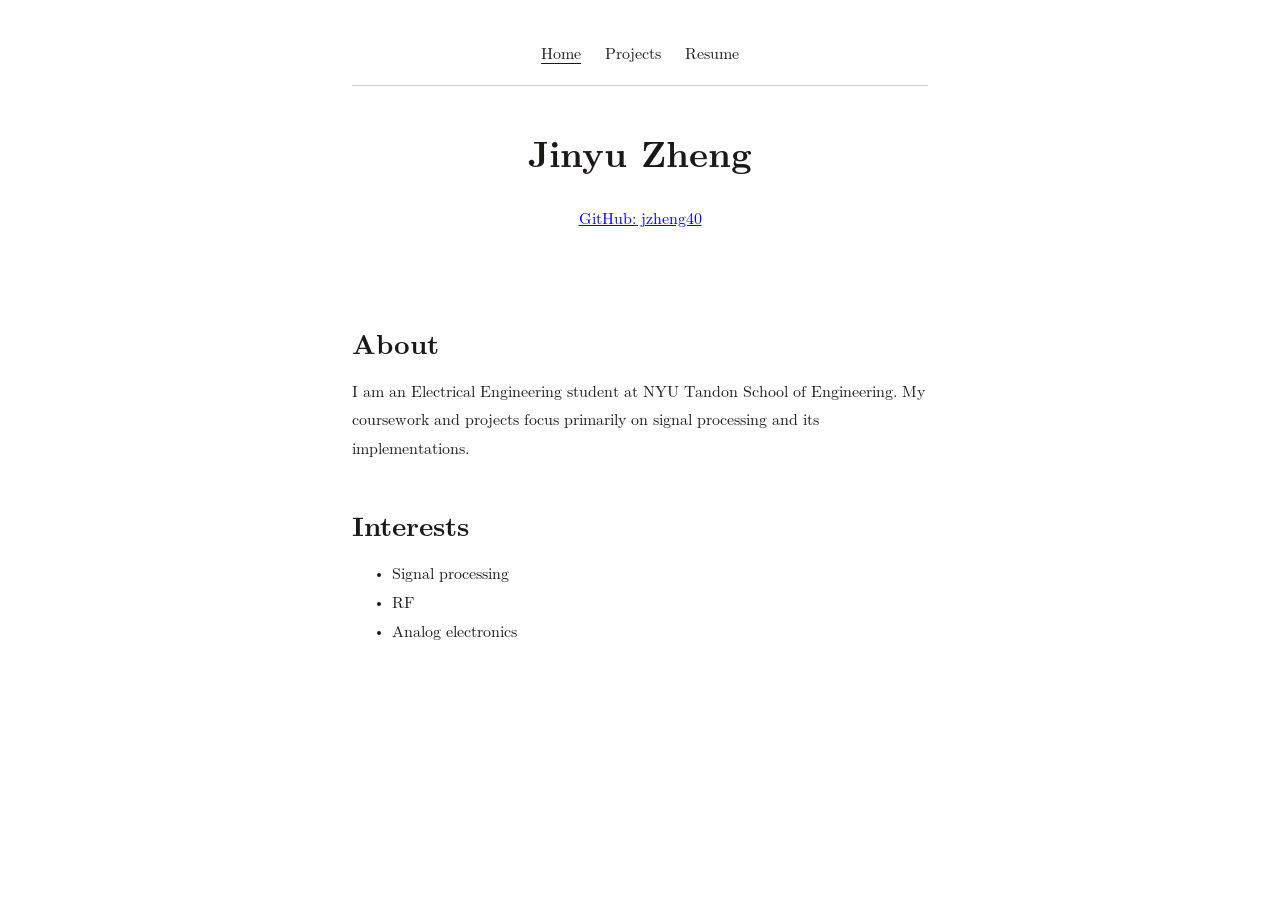
<file: index.html>
<!DOCTYPE html>
<html lang="en">
<head>
  <meta charset="utf-8">
  <meta name="viewport" content="width=device-width, initial-scale=1">
  <title>Jinyu Zheng</title>
  <link rel="stylesheet" href="assets/latex/latex.css">
  <link rel="stylesheet" href="styles.css?v=2">
</head>
<body>
  <nav class="site-nav" aria-label="Main navigation">
    <a href="index.html" aria-current="page">Home</a>
    <a href="projects.html">Projects</a>
    <a href="resume.html">Resume</a>
  </nav>

  <main>
    <header class="document-title">
      <h1>Jinyu Zheng</h1>
      <p><a class="github-link" href="https://github.com/jzheng40">GitHub: jzheng40</a></p>
    </header>
    <section class="about">
      <h2>About</h2>
      <p>I am an Electrical Engineering student at NYU Tandon School of Engineering. My coursework and projects focus primarily on signal processing and its implementations.</p>
    </section>
    <section>
      <h2>Interests</h2>
      <ul>
        <li>Signal processing</li>
        <li>RF</li>
        <li>Analog electronics</li>
      </ul>
    </section>
  </main>
</body>
</html>
</file>
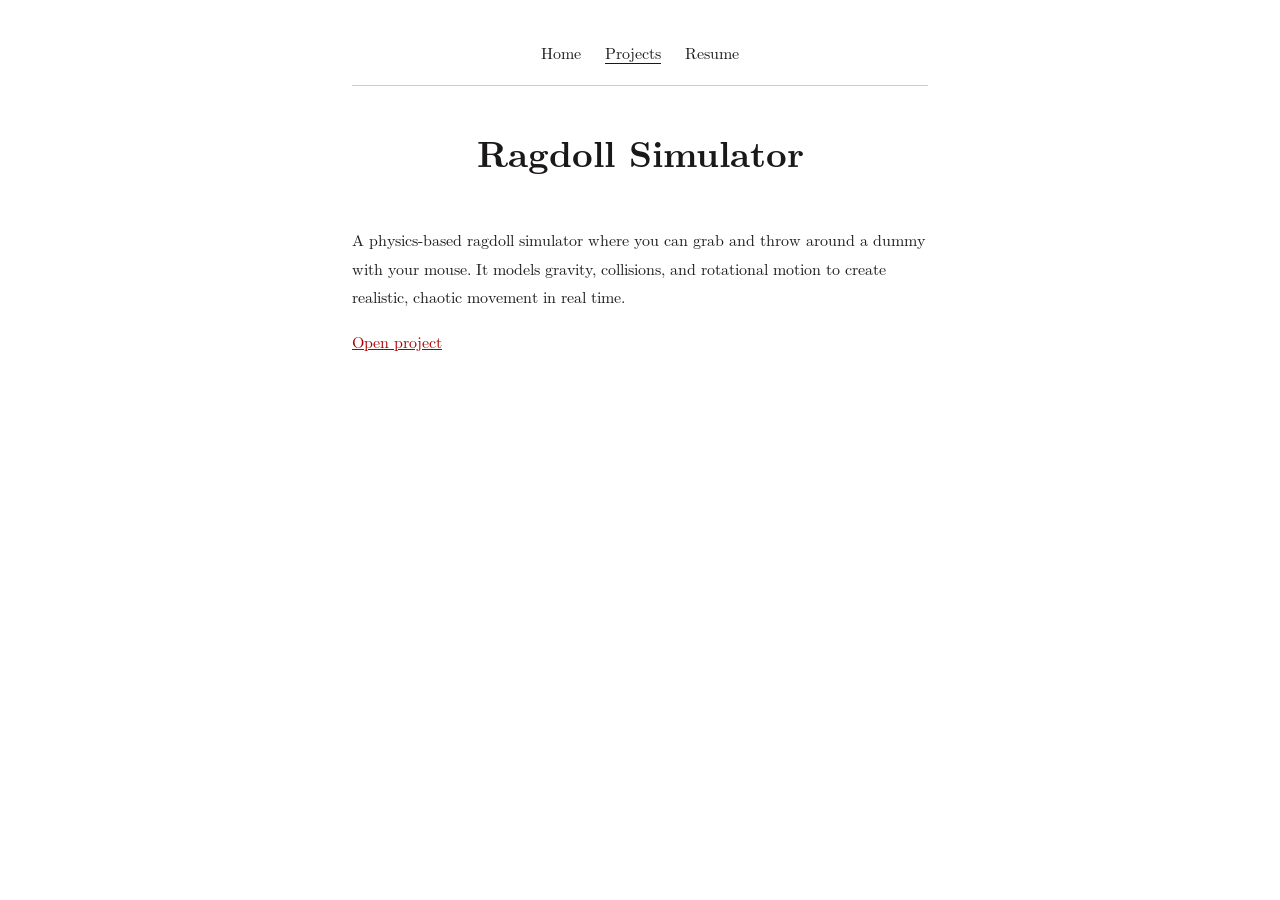
<file: projects/project1/index.html>
<!DOCTYPE html>
<html lang="en">
<head>
  <meta charset="utf-8">
  <meta name="viewport" content="width=device-width, initial-scale=1">
  <title>Ragdoll Simulator</title>
  <link rel="stylesheet" href="../../assets/latex/latex.css">
  <link rel="stylesheet" href="../../styles.css?v=2">
</head>
<body>
  <nav class="site-nav" aria-label="Main navigation">
    <a href="../../index.html">Home</a>
    <a href="../../projects.html" aria-current="page">Projects</a>
    <a href="../../resume.html">Resume</a>
  </nav>

  <main>
    <header class="document-title">
      <h1>Ragdoll Simulator</h1>
    </header>
    <p>A physics-based ragdoll simulator where you can grab and throw around a dummy with your mouse. It models gravity, collisions, and rotational motion to create realistic, chaotic movement in real time.</p>
    <p><a href="https://www.glowscript.org/#/user/allenjinyu/folder/MyPrograms/program/physicsProj">Open project</a></p>
  </main>
</body>
</html>
</file>
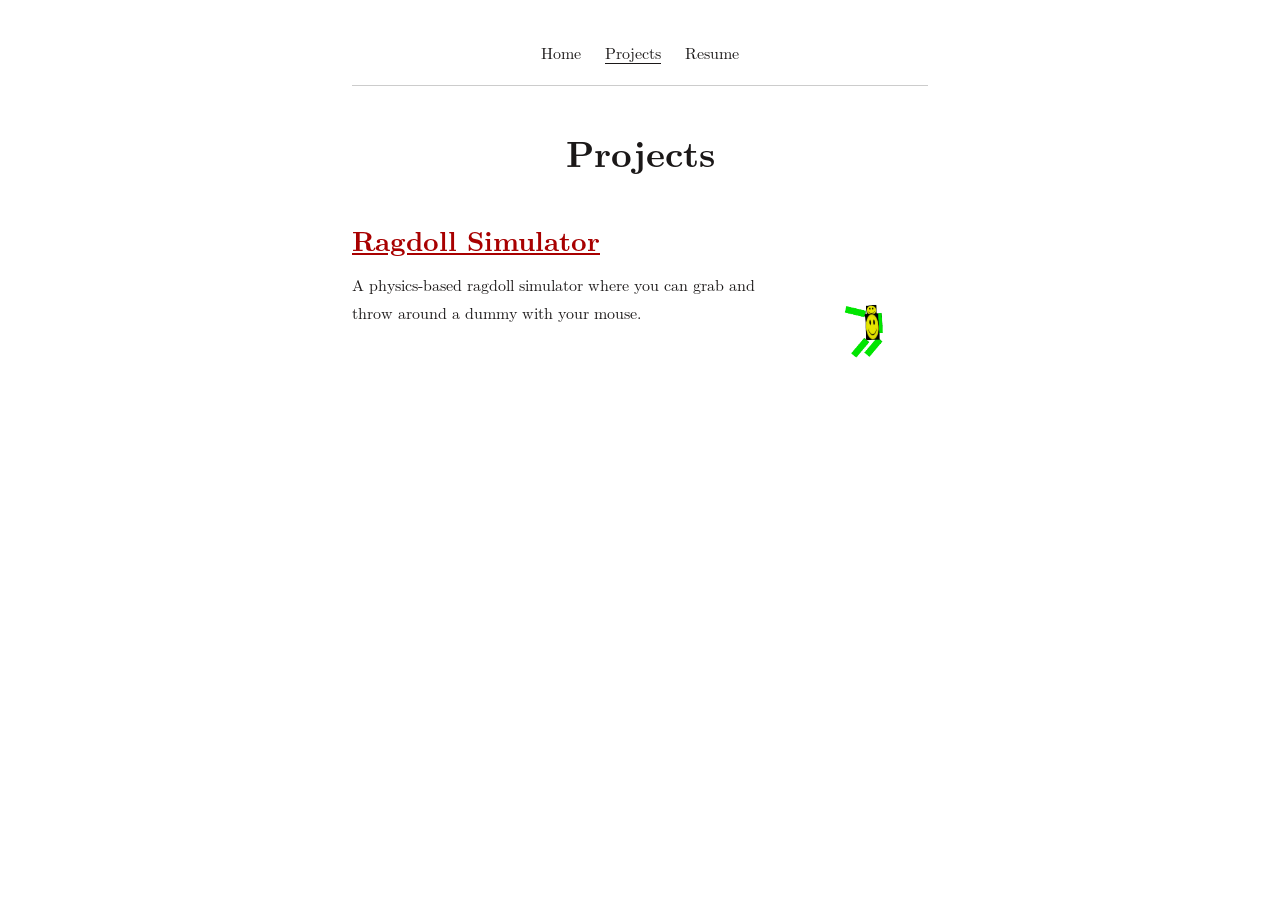
<file: projects.html>
<!DOCTYPE html>
<html lang="en">
<head>
  <meta charset="utf-8">
  <meta name="viewport" content="width=device-width, initial-scale=1">
  <title>Projects</title>
  <link rel="stylesheet" href="assets/latex/latex.css">
  <link rel="stylesheet" href="styles.css?v=2">
</head>
<body>
  <nav class="site-nav" aria-label="Main navigation">
    <a href="index.html">Home</a>
    <a href="projects.html" aria-current="page">Projects</a>
    <a href="resume.html">Resume</a>
  </nav>

  <main>
    <header class="document-title">
      <h1>Projects</h1>
    </header>
    <section>
      <h2><a href="projects/project1/index.html">Ragdoll Simulator</a></h2>
      <div class="project-summary">
        <p>A physics-based ragdoll simulator where you can grab and throw around a dummy with your mouse.</p>
        <a href="projects/project1/index.html" aria-label="Ragdoll Simulator project"><img src="projects/project1/main.PNG" alt="Ragdoll simulator screenshot" width="395" height="347"></a>
      </div>
    </section>
  </main>
</body>
</html>
</file>
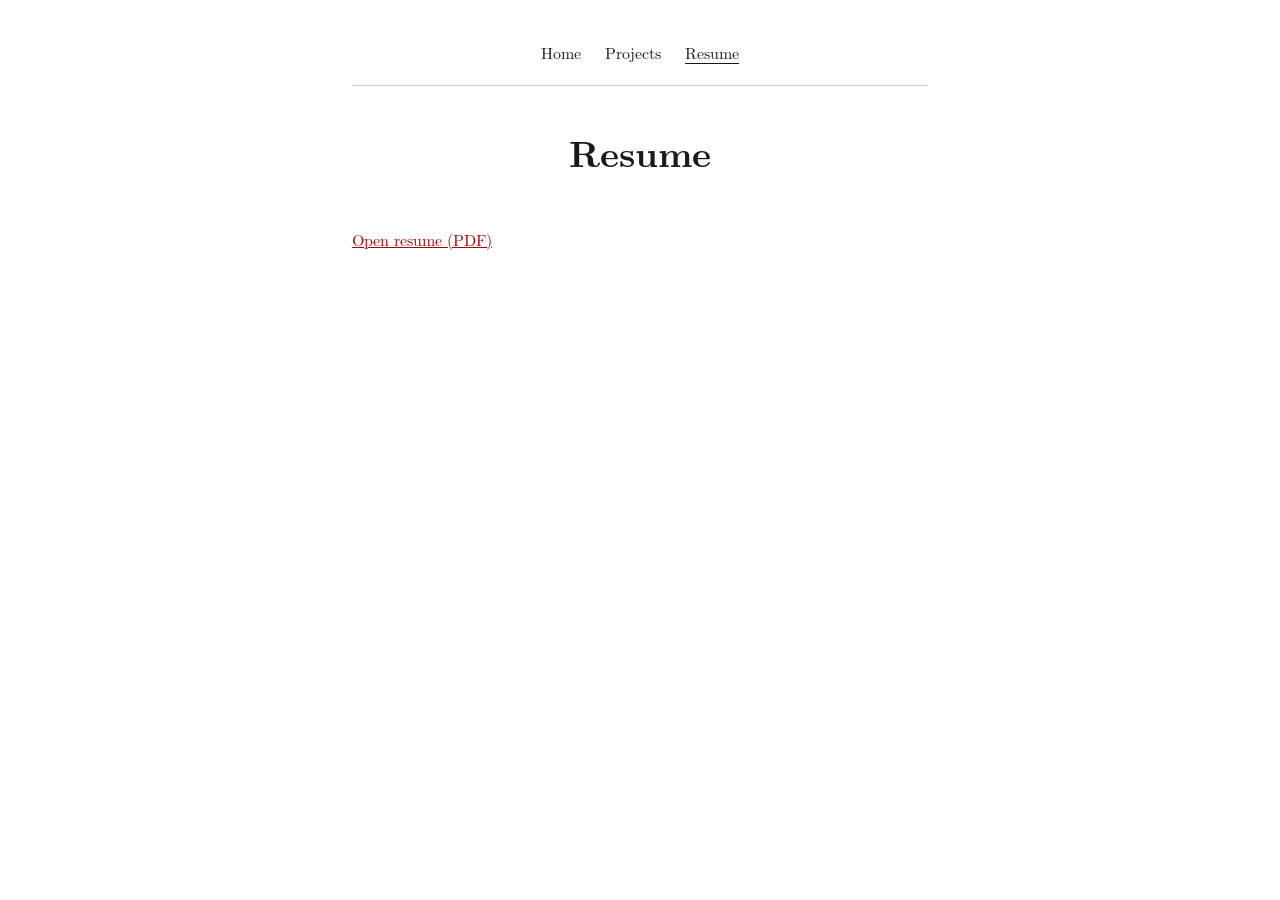
<file: resume.html>
<!DOCTYPE html>
<html lang="en">
<head>
  <meta charset="utf-8">
  <meta name="viewport" content="width=device-width, initial-scale=1">
  <title>Resume</title>
  <link rel="stylesheet" href="assets/latex/latex.css">
  <link rel="stylesheet" href="styles.css?v=2">
</head>
<body>
  <nav class="site-nav" aria-label="Main navigation">
    <a href="index.html">Home</a>
    <a href="projects.html">Projects</a>
    <a href="resume.html" aria-current="page">Resume</a>
  </nav>

  <main>
    <header class="document-title">
      <h1>Resume</h1>
    </header>
    <p><a href="resume_s26.pdf" target="_blank" rel="noopener">Open resume (PDF)</a></p>
  </main>
</body>
</html>
</file>
<file: assets/latex/latex.css>
@font-face {
  font-family: 'Latin Modern';
  font-style: normal;
  font-weight: normal;
  font-display: swap;
  src: url('./fonts/LM-regular.woff2') format('woff2');
}

@font-face {
  font-family: 'Latin Modern';
  font-style: italic;
  font-weight: normal;
  font-display: swap;
  src: url('./fonts/LM-italic.woff2') format('woff2');
}

@font-face {
  font-family: 'Latin Modern';
  font-style: normal;
  font-weight: bold;
  font-display: swap;
  src: url('./fonts/LM-bold.woff2') format('woff2');
}

@font-face {
  font-family: 'Latin Modern';
  font-style: italic;
  font-weight: bold;
  font-display: swap;
  src: url('./fonts/LM-bold-italic.woff2') format('woff2');
}

@font-face {
  font-family: 'Libertinus';
  font-style: normal;
  font-weight: normal;
  font-display: swap;
  src: url('./fonts/Libertinus-regular.woff2') format('woff2');
}

@font-face {
  font-family: 'Libertinus';
  font-style: italic;
  font-weight: normal;
  font-display: swap;
  src: url('./fonts/Libertinus-italic.woff2') format('woff2');
}

@font-face {
  font-family: 'Libertinus';
  font-style: normal;
  font-weight: bold;
  font-display: swap;
  src: url('./fonts/Libertinus-bold.woff2') format('woff2');
}

@font-face {
  font-family: 'Libertinus';
  font-style: italic;
  font-weight: bold;
  font-display: swap;
  src: url('./fonts/Libertinus-bold-italic.woff2') format('woff2');
}

@font-face {
  font-family: 'Libertinus';
  font-style: normal;
  font-weight: 600;
  font-display: swap;
  src: url('./fonts/Libertinus-semibold.woff2') format('woff2');
}

@font-face {
  font-family: 'Libertinus';
  font-style: italic;
  font-weight: 600;
  font-display: swap;
  src: url('./fonts/Libertinus-semibold-italic.woff2') format('woff2');
}

*,
*::before,
*::after {
  box-sizing: border-box;
}

:root {
  --body-color: hsl(0, 5%, 10%);
  --body-bg-color: hsl(210, 20%, 98%);
  --link-visited: hsl(0, 100%, 33%);
  --link-focus-outline: hsl(220, 90%, 52%);
  --pre-bg-color: hsl(210, 28%, 93%);
  --kbd-bg-color: hsl(210, 5%, 100%);
  --kbd-border-color: hsl(210, 5%, 70%);
  --table-border-color: black;
  --border-width-thin: 1.36px;
  --border-width-thick: 2.27px;
  --sidenote-target-border-color: hsl(55, 55%, 70%);
  --footnotes-border-color: hsl(0, 0%, 39%);
  --text-indent-size: 1.463rem; 
}

.latex-dark {
  --body-color: hsl(0, 0%, 86%);
  --body-bg-color: hsl(0, 0%, 16%);
  --link-visited: hsl(196 80% 77%);
  --link-focus-outline: hsl(215, 63%, 73%);
  --pre-bg-color: hsl(0, 1%, 25%);
  --kbd-bg-color: hsl(0, 0%, 16%);
  --kbd-border-color: hsl(210, 5%, 70%);
  --table-border-color: white;
  --sidenote-target-border-color: hsl(0, 0%, 59%);
  --footnotes-border-color: hsl(0, 0%, 59%);
  --proof-symbol-filter: invert(80%);
}

@media (prefers-color-scheme: dark) {
   .latex-dark-auto {
    --body-color: hsl(0, 0%, 86%);
    --body-bg-color: hsl(0, 0%, 16%);
    --link-visited: hsl(196 80% 77%);
    --link-focus-outline: hsl(215, 63%, 73%);
    --pre-bg-color: hsl(0, 1%, 25%);
    --kbd-bg-color: hsl(0, 0%, 16%);
    --kbd-border-color: hsl(210, 5%, 70%);
    --table-border-color: white;
    --sidenote-target-border-color: hsl(0, 0%, 59%);
    --footnotes-border-color: hsl(0, 0%, 59%);
    --proof-symbol-filter: invert(80%);
  }
}

body,
h1,
h2,
h3,
h4,
p,
ul[class],
ol[class],
li,
figure,
figcaption,
dl,
dd {
  margin: 0;
}

html {
  font-size: 1rem;
}
@media (prefers-reduced-motion: no-preference) {
  html {
    scroll-behavior: smooth;
  }
}

body.libertinus {
  font-family: 'Libertinus', Georgia, Cambria, 'Times New Roman', Times, serif;
}

.text-justify {
  text-align: justify;
}

body {
  font-family: 'Latin Modern', Georgia, Cambria, 'Times New Roman', Times, serif;
  line-height: 1.8;

  max-width: 80ch;
  min-height: 100vh;
  overflow-x: hidden;
  margin: 0 auto;
  padding: 2rem 1.25rem;

  counter-reset: theorem definition sidenote-counter;

  color: var(--body-color);
  background-color: var(--body-bg-color);

  text-rendering: optimizeLegibility;

  
  hyphens: auto;
  -webkit-hyphens: auto;
  -moz-hyphens: auto;
}

p {
  margin-top: 1rem;
}

.indent-pars p {
  text-indent: var(--text-indent-size);
}

.indent-pars p.no-indent,
p.no-indent {
  text-indent: 0;
}

.indent-pars ol p,
.indent-pars ul p {
  text-indent: 0;
}

.indent-pars h2 + p,
.indent-pars h3 + p,
.indent-pars h4 + p {
  text-indent: 0;
}

a:not([class]) {
  text-decoration-skip-ink: auto;
}

a,
a:visited {
  color: var(--link-visited);
}

a:focus {
  outline-offset: 2px;
  outline: 2px solid var(--link-focus-outline);
}

.break-all {
  
  word-break: break-all;
}

img {
  max-width: 100%;
  height: auto;
  display: block;
}

input,
button,
textarea,
select {
  font: inherit;
}

textarea {
  width: 100%;
}

article > * + * {
  margin-top: 1em;
}

code,
pre,
kbd {
  font-family: Menlo, Monaco, Consolas, 'Liberation Mono', 'Courier New',
    monospace;
  font-size: 85%;
  hyphens: none;
}
pre {
  padding: 1rem 1.4rem;
  max-width: 100%;
  overflow: auto;
  border-radius: 4px;
  background: var(--pre-bg-color);
}
pre code {
  font-size: 95%;
  position: relative;
}
kbd {
  background: var(--kbd-bg-color);
  border: 1px solid var(--kbd-border-color);
  border-radius: 2px;
  padding: 2px 4px;
  font-size: 75%;
}

table:not(.borders-custom) {
  border-collapse: collapse;
  border-spacing: 0;
  width: auto;
  max-width: 100%;
  border-top: var(--border-width-thick) solid var(--table-border-color);
  border-bottom: var(--border-width-thick) solid var(--table-border-color);
  
  overflow-x: auto; 
  
  counter-increment: caption;
}

table:not(.borders-custom) tr > th[scope='col'] {
  border-bottom: var(--border-width-thin) solid var(--table-border-color);
}

table:not(.borders-custom) tr > th[scope='row'] {
  border-right: var(--border-width-thin) solid var(--table-border-color);
}
table:not(.borders-custom) > tbody > tr:first-child > td,
table:not(.borders-custom) > tbody > tr:first-child > th {
  border-top: var(--border-width-thin) solid var(--table-border-color);
}
table:not(.borders-custom) > tbody > tr:last-child > td,
table:not(.borders-custom) > tbody > tr:last-child > th {
  border-bottom: var(--border-width-thin) solid var(--table-border-color);
}

th,
td {
  text-align: left;
  padding: 0.5rem;
  line-height: 1.1;
}

caption {
  text-align: left;
  font-size: 0.923em;
  
  padding: 0 0.25em 0.25em;
  width: 100%;
  margin-left: 0;
}

caption::before {
  content: 'Table ' counter(caption) '. ';
  font-weight: bold;
}

.scroll-wrapper {
  overflow-x: auto;
}

.scroll-wrapper > table td {
  white-space: nowrap;
}

table.borders-custom {
  border-collapse: collapse;
  border-spacing: 0;
  width: auto;
  max-width: 100%;
  overflow-x: auto;
  counter-increment: caption;
}

.border-top-thick {
  border-top: var(--border-width-thick) solid var(--table-border-color);
}
.border-right-thick {
  border-right: var(--border-width-thick) solid var(--table-border-color);
}
.border-bottom-thick {
  border-bottom: var(--border-width-thick) solid var(--table-border-color);
}
.border-left-thick {
  border-left: var(--border-width-thick) solid var(--table-border-color);
}

.border-top-thin {
  border-top: var(--border-width-thin) solid var(--table-border-color);
}
.border-right-thin {
  border-right: var(--border-width-thin) solid var(--table-border-color);
}
.border-bottom-thin {
  border-bottom: var(--border-width-thin) solid var(--table-border-color);
}
.border-left-thin {
  border-left: var(--border-width-thin) solid var(--table-border-color);
}

.col-1-l tr > :nth-child(1),
.col-2-l tr > :nth-child(2),
.col-3-l tr > :nth-child(3),
.col-4-l tr > :nth-child(4),
.col-5-l tr > :nth-child(5),
.col-6-l tr > :nth-child(6),
.col-7-l tr > :nth-child(7),
.col-8-l tr > :nth-child(8),
.col-9-l tr > :nth-child(9),
.col-10-l tr > :nth-child(10),
.col-11-l tr > :nth-child(11),
.col-12-l tr > :nth-child(12) {
  text-align: left;
}
.col-1-c tr > :nth-child(1),
.col-2-c tr > :nth-child(2),
.col-3-c tr > :nth-child(3),
.col-4-c tr > :nth-child(4),
.col-5-c tr > :nth-child(5),
.col-6-c tr > :nth-child(6),
.col-7-c tr > :nth-child(7),
.col-8-c tr > :nth-child(8),
.col-9-c tr > :nth-child(9),
.col-10-c tr > :nth-child(10),
.col-11-c tr > :nth-child(11),
.col-12-c tr > :nth-child(12) {
  text-align: center;
}
.col-1-r tr > :nth-child(1),
.col-2-r tr > :nth-child(2),
.col-3-r tr > :nth-child(3),
.col-4-r tr > :nth-child(4),
.col-5-r tr > :nth-child(5),
.col-6-r tr > :nth-child(6),
.col-7-r tr > :nth-child(7),
.col-8-r tr > :nth-child(8),
.col-9-r tr > :nth-child(9),
.col-10-r tr > :nth-child(10),
.col-11-r tr > :nth-child(11),
.col-12-r tr > :nth-child(12) {
  text-align: right;
}

figure {
  counter-increment: figcaption;
}
figcaption {
  text-align: left;
  font-size: 0.923em;
  padding: 0.25em 0.25em 0;
  width: 100%;
  margin-left: 0;
}
figcaption::before {
  content: 'Figure ' counter(figcaption) '. ';
  font-weight: bold;
}

h1:first-child {
  text-align: center;
}

nav ol {
  counter-reset: item;
  padding-left: 2rem;
}
nav ol > li {
  display: block;
}
nav ol > li::before {
  content: counters(item, '.') ' ';
  counter-increment: item;
  padding-right: 0.85rem;
}

dl dd {
  text-align: center;
}

.theorem {
  counter-increment: theorem;
  display: block;
  margin: 12px 0;
  font-style: italic;
}
.theorem::before {
  content: 'Theorem ' counter(theorem) '. ';
  font-weight: bold;
  font-style: normal;
}

.lemma {
  counter-increment: theorem;
  display: block;
  margin: 12px 0;
  font-style: italic;
}
.lemma::before {
  content: 'Lemma ' counter(theorem) '. ';
  font-weight: bold;
  font-style: normal;
}

.proof {
  display: block;
  margin: 12px 0;
  font-style: normal;
  position: relative;
}
.proof::before {
  content: 'Proof. ' attr(title);
  font-style: italic;
}
.proof::after {
  content: '◾️';
  filter: var(--proof-symbol-filter);
  position: absolute;
  right: -12px;
  bottom: -2px;
}

.definition {
  counter-increment: definition;
  display: block;
  margin: 12px 0;
  font-style: normal;
}
.definition::before {
  content: 'Definition ' counter(definition) '. ';
  font-weight: bold;
  font-style: normal;
}

.author {
  margin: 0.85rem 0;
  font-variant-caps: small-caps;
  text-align: center;
}

.sidenote {
  font-size: 0.8rem;
  float: right;
  clear: right;
  width: 18vw;
  margin-right: -20vw;
  margin-bottom: 1em;
  text-indent: 0;
  
  text-align: left;
}

.sidenote.left {
  float: left;
  margin-left: -20vw;
  margin-bottom: 1em;
  text-indent: 0;
  
  text-align: right;
}

body.text-justify .sidenote,
body.text-justify .sidenote.left {
    text-align: justify;
}

.sidenote:target {
  border: var(--sidenote-target-border-color) 1.5px solid;
  padding: 0 .5rem;
  scroll-margin-block-start: 10rem;
}

.sidenote-number {
  counter-increment: sidenote-counter;
}

.sidenote-number::after,
.sidenote::before {
  position: relative;
  vertical-align: baseline;
}

.sidenote-number::after {
  content: counter(sidenote-counter);
  font-size: 0.7rem;
  top: -0.5rem;
  left: 0.1rem;
}

.sidenote-number ~ .sidenote::before {
  content: counter(sidenote-counter) ' ';
  font-size: 0.7rem;
  top: -0.5rem;
}

label.sidenote-toggle:not(.sidenote-number) {
  display: none;
}

blockquote .sidenote {
  margin-right: -24vw;
  width: 18vw;
}

label.sidenote-toggle {
  display: inline;
  cursor: pointer;
}

input.sidenote-toggle {
  display: none;
}

@media (max-width: 1050px) {
  label.sidenote-toggle:not(.sidenote-number) {
    display: inline;
  }
  .sidenote {
    display: none;
  }
  .sidenote-toggle:checked + .sidenote {
    display: block;
    margin: 0.5rem 1.25rem 1rem 0.5rem;
    float: left;
    left: 1rem;
    clear: both;
    width: 95%;
  }

  
  .sidenote-toggle:checked + .sidenote.left {
    text-align: left;
  }

  
  body.text-justify .sidenote-toggle:checked + .sidenote.left {
    text-align: justify;
  }

  
  blockquote .sidenote {
    margin-right: -25vw;
    width: 16vw;
  }
}

.footnotes p {
  line-height: 1.5;
  font-size: 85%;
  margin-bottom: 0.4rem;
}
.footnotes {
  border-top: 1px solid var(--footnotes-border-color);
}

.abstract,
.abstract p {
  text-align: center;
  margin-top: 0;
}
.abstract {
  margin: 2.25rem 0;
}
.abstract > h2 {
  font-size: 1rem;
  margin-bottom: -0.2rem;
}

.latex span:nth-child(1) {
  text-transform: uppercase;
  font-size: 0.75em;
  vertical-align: 0.28em;
  margin-left: -0.48em;
  margin-right: -0.15em;
  line-height: 1ex;
}

.latex span:nth-child(2) {
  text-transform: uppercase;
  vertical-align: -0.5ex;
  margin-left: -0.1667em;
  margin-right: -0.125em;
  line-height: 1ex;
}

.whitespace-nowrap {
  white-space: nowrap;
}

h1 {
  font-size: 2.5rem;
  line-height: 3.25rem;
  margin-bottom: 1.625rem;
}

h2 {
  font-size: 1.7rem;
  line-height: 2rem;
  margin-top: 3rem;
}

h3 {
  font-size: 1.4rem;
  margin-top: 2.5rem;
}

h4 {
  font-size: 1.2rem;
  margin-top: 2rem;
}

h5 {
  font-size: 1rem;
  margin-top: 1.8rem;
}

h6 {
  font-size: 1rem;
  font-style: italic;
  font-weight: normal;
  margin-top: 2.5rem;
}

h3,
h4,
h5,
h6 {
  line-height: 1.625rem;
}

h1 + h2 {
  margin-top: 1.625rem;
}

h2 + h3,
h3 + h4,
h4 + h5 {
  margin-top: 0.8rem;
}

h5 + h6 {
  margin-top: -0.8rem;
}

h2,
h3,
h4,
h5,
h6 {
  margin-bottom: 0.8rem;
}
</file>
<file: styles.css>
:root {
  --body-bg-color: #fff;
}

body {
  width: 100%;
  max-width: 78ch;
  margin: 0 auto;
  padding: 2.5rem 1.5rem 5rem;
  overflow-x: visible;
  hyphens: none;
  -webkit-hyphens: none;
  -moz-hyphens: none;
}

.site-nav {
  display: flex;
  flex-wrap: wrap;
  justify-content: center;
  gap: 0.5rem 1.5rem;
  padding-bottom: 1rem;
  border-bottom: 1px solid #ccc;
}

.site-nav a {
  color: inherit;
  text-decoration: none;
}

.site-nav a:hover,
.site-nav a[aria-current="page"] {
  text-decoration: underline;
  text-underline-offset: 0.25em;
}

.document-title {
  margin: 3rem 0;
  text-align: center;
}

.github-link:link {
  color: #0000ee;
  text-decoration: underline;
}

.github-link:visited {
  color: #551a8b;
  text-decoration: underline;
}

.document-title h1 {
  font-size: 2.25rem;
  line-height: 1.25;
  overflow-wrap: anywhere;
}

.document-title .author {
  font-variant-caps: normal;
}

.about {
  display: flow-root;
}

.portrait {
  float: right;
  width: 145px;
  margin: 0 0 1rem 2rem;
}

.metadata {
  color: #555;
  font-size: 0.95rem;
}

.project-summary {
  display: grid;
  grid-template-columns: minmax(0, 1fr) 120px;
  align-items: start;
  gap: 1.5rem;
}

.project-summary p {
  margin-top: 0;
}

.project-summary img {
  width: 120px;
}

.post-entry h2 {
  font-size: 1.4rem;
  line-height: 1.4;
}

.post-list {
  padding-left: 1.3rem;
}

.post-list li {
  padding-block: 0.35rem;
}

.post-list time {
  display: block;
  color: #555;
  font-size: 0.9rem;
}

@media (max-width: 480px) {
  body {
    padding: 1.5rem 1.25rem 3rem;
  }

  .site-nav {
    gap: 0.5rem 1.1rem;
  }

  .document-title {
    margin: 2.5rem 0;
  }

  .portrait {
    width: 110px;
    margin-left: 1rem;
  }

  .project-summary {
    grid-template-columns: minmax(0, 1fr);
    gap: 0.75rem;
  }
}

@media print {
  .site-nav {
    display: none;
  }

  body {
    max-width: none;
    padding: 0;
  }
}
</file>
